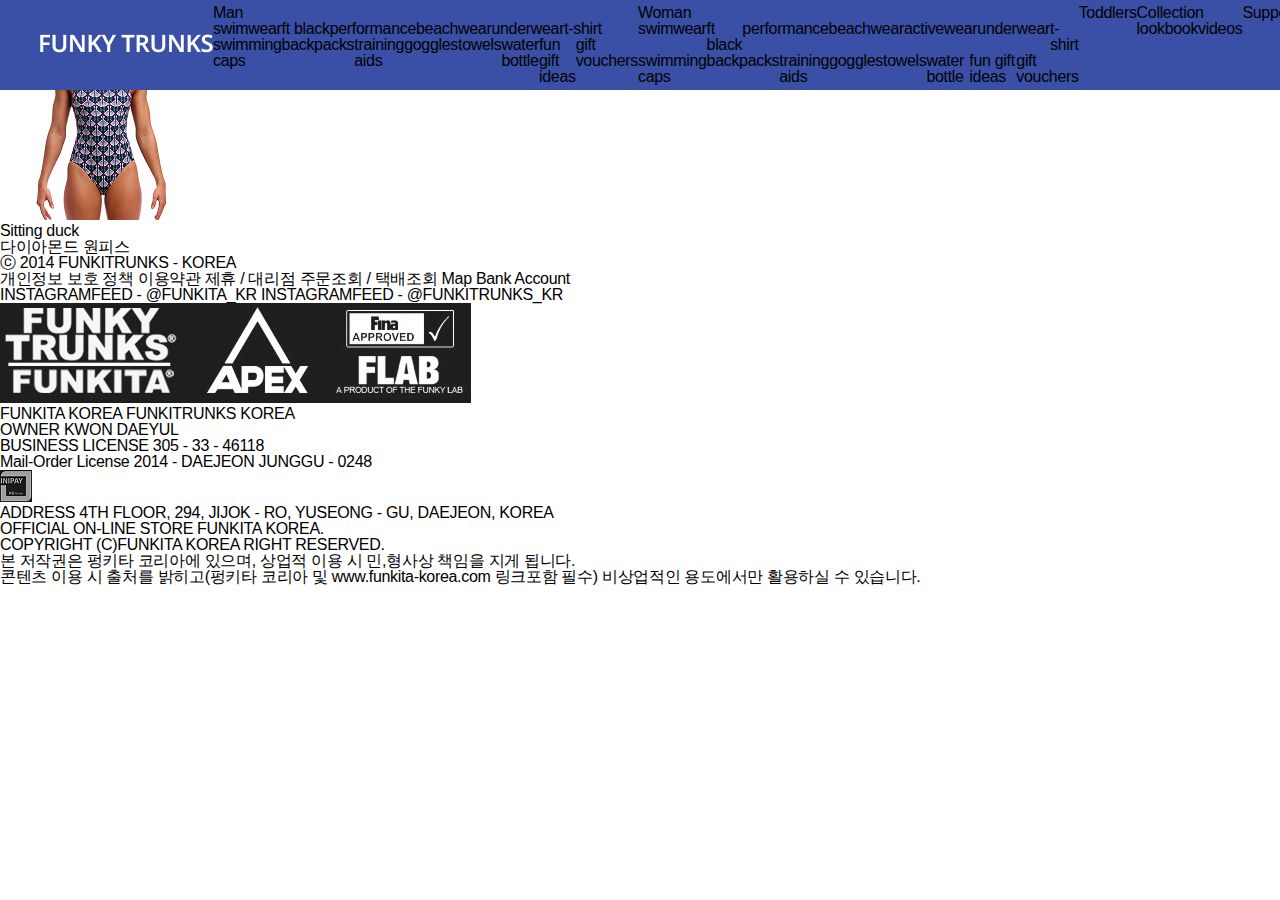
<file: buy.html>
<!DOCTYPE html>
<html lang="ko">
<head>
    <meta charset="UTF-8">
    <meta name="viewport" content="width=device-width, initial-scale=1.0">
    <title>구매하기 | Funkita</title>
    <link rel="stylesheet" href="./styles/reset.css">
    <link rel="stylesheet" href="./styles/common.css">
    <link rel="stylesheet" href="./styles/buy.css">
    <script src="./scripts/common.js" defer></script>
    <script src="./scripts/buy.js" defer></script>
</head>
<body>
    <header>
        <h1><a href="./index.html"><img src="./images/funkytrunks.png" alt="메인페이지로 돌아가기"></a></h1>
        <nav>
            <ul>
                <li>
                    <a href="#">Man</a>
                    <div class="lnb_wrap">
                        <ul class="lnb man_lnb">
                            <li>swimwear</li>
                            <li>ft black</li>
                            <li>performance</li>
                            <li>beachwear</li>
                            <li>underwear</li>
                            <li>t-shirt</li>
                        </ul>
                        <ul class="lnb accessories_lnb">
                            <li>swimming caps</li>
                            <li>backpacks</li>
                            <li>training aids</li>
                            <li>goggles</li>
                            <li>towels</li>
                            <li>water bottle</li>
                            <li>fun gift ideas</li>
                            <li>gift vouchers</li>
                        </ul>
                    </div>
                </li>
                <li>
                    <a href="#">Woman</a>
                    <div class="lnb_wrap">
                        <ul class="lnb woman_lnb">
                            <li>swimwear</li>
                            <li>ft black</li>
                            <li>performance</li>
                            <li>beachwear</li>
                            <li>activewear</li>
                            <li>underwear</li>
                            <li>t-shirt</li>
                        </ul>
                        <ul class="lnb accessories_lnb">
                            <li>swimming caps</li>
                            <li>backpacks</li>
                            <li>training aids</li>
                            <li>goggles</li>
                            <li>towels</li>
                            <li>water bottle</li>
                            <li>fun gift ideas</li>
                            <li>gift vouchers</li>
                        </ul>
                    </div>
                </li>
                <li><a href="#">Toddlers</a></li>
                <li>
                    <a href="#">Collection</a>
                    <ul class="lnb collection_lnb">
                        <li>lookbook</li>
                        <li>videos</li>
                    </ul>
                </li>
                <li>Support</li>
                <li><a href="#">Blog</a></li>
                <li><a href="#">About</a></li>
                <li>
                    <a href="#">Sale</a>
                    <ul class="lnb sale_lnb">
                        <li>sale</li>
                        <li>event</li>
                    </ul>
                </li>
            </ul>
            <button type="button" id="search"><img src="./images/search.png" alt="검색하기"></button>
        </nav>
        <ul class="info">
            <li class="search_info"><button type="button" id="search_respon"><img src="./images/search.png" alt="검색하기"></button></li>
            <li class="account"><a href="#"><img src="./images/icons/icon001.png" alt="계정 정보"></a></li>
            <li class="cart"><a href="#"><img src="./images/icons/icon002.png" alt="장바구니"></a></li>
            <li class="menu"><a href="#"><img src="./images/icons/icon003.png" alt="메뉴"></a></li>
        </ul>
    </header>
    <main>
        <div class="left">
            <div class="img_wrap">
                <img src="./images/new/new001.png" alt="상품이미지">
            </div>
            <div class="mobile_comp_info"></div>
        </div>
        <div class="right">
            <h1>Sitting duck</h1>
            <p>다이아몬드 원피스</p>
        </div>
        <div class="search_wrap"></div>
        <div class="search_area_wrap">
            <form action="#" method="get" id="search_area">
                <input type="text" placeholder="검색어를 입력해주세요 예) 여성 수영복">
                <button type="button" class="result_search"><img src="./images/search.png" alt="검색"></button>
            </form>
        </div>
    </main>
    <footer>
        <div class="top">
            <div class="left">
                <div class="corp">
                    <p>ⓒ 2014 FUNKITRUNKS - KOREA</p>
                </div>
                <div class="policy">
                    <a href="#">개인정보 보호 정책</a>
                    <a href="#">이용약관</a>
                    <a href="#">제휴 / 대리점</a>
                    <a href="#">주문조회 / 택배조회</a>
                    <a href="#">Map</a>
                    <a href="#">Bank Account</a>
                </div>
            </div>
            <div class="right">
                <div class="insta">
                    <a href="#">INSTAGRAMFEED - @FUNKITA_KR</a>
                    <a href="#">INSTAGRAMFEED - @FUNKITRUNKS_KR</a>
                </div>
                <div class="co_icon">
                    <img src="./images/corp_logo.png" alt="">
                </div>
            </div>
        </div>
        <div class="bottom">
            <div class="first_floor">
                <div class="co_name">
                    <span>FUNKITA KOREA</span>
                    <span>FUNKITRUNKS KOREA</span>
                </div>
                <div class="co_owner">
                    <span>OWNER</span>
                    <span>KWON DAEYUL</span>
                </div>
                <div class="license">
                    <span>BUSINESS LICENSE</span>
                    <span>305 - 33 - 46118</span>
                </div>
                <div class="mail">
                    <span>Mail-Order License</span>
                    <span>2014 - DAEJEON JUNGGU - 0248</span>
                </div>
                <div class="kg"><img src="./images/kg.png" alt="kg인증"></div>
            </div>
            <div class="address">
                <span>ADDRESS</span>
                <span>4TH FLOOR, 294, JIJOK - RO, YUSEONG - GU, DAEJEON, KOREA</span>
            </div>
            <p>OFFICIAL ON-LINE STORE FUNKITA KOREA.</p>
            <p>COPYRIGHT (C)FUNKITA KOREA RIGHT RESERVED.<br>본 저작권은 펑키타 코리아에 있으며, 상업적 이용 시 민,형사상 책임을 지게 됩니다.<br>콘텐츠 이용 시 출처를 밝히고(펑키타 코리아 및 www.funkita-korea.com 링크포함 필수) 비상업적인 용도에서만 활용하실 수 있습니다.</p>
        </div>
    </footer>
</body>
</html>
</file>
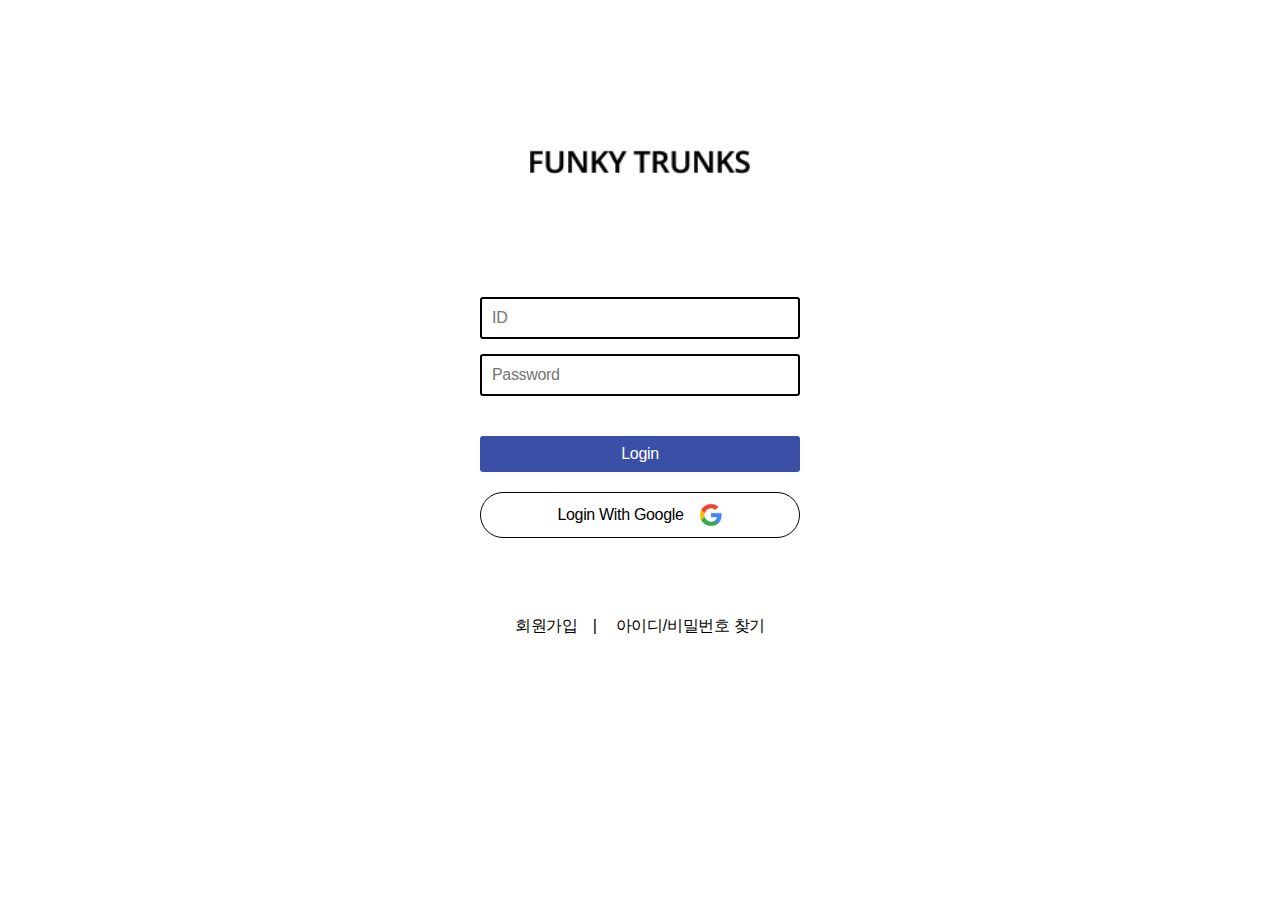
<file: login.html>
<!DOCTYPE html>
<html lang="ko">
<head>
    <meta charset="UTF-8">
    <meta name="viewport" content="width=device-width, initial-scale=1.0">
    <title>로그인 | FUNKITRUNKS</title>
    <link rel="stylesheet" href="./styles/reset.css">
    <link rel="stylesheet" href="./styles/login.css">
    <script src="./scripts/login.js" defer></script>
</head>
<body>
    <main>
        <div class="wrap">
            <h1><a href="./index.html"><img src="./images/funkytrunks.png" alt="로고"></a></h1>
            <form action="#" method="post">
                <input type="text" id="user_id" placeholder="ID">
                <input type="password" id="user_pw" placeholder="Password">
                <button type="button" id="login">Login</button>
                <button type="button" id="google">
                    <span>Login With Google</span>
                    <img src="./images/login/google_logo.png" alt="">
                </button>
            </form>
            <div class="join">
                <a href="#">회원가입</a>
                <a href="#">아이디/비밀번호 찾기</a>
            </div>
        </div>
    </main>
</body>
</html>
</file>
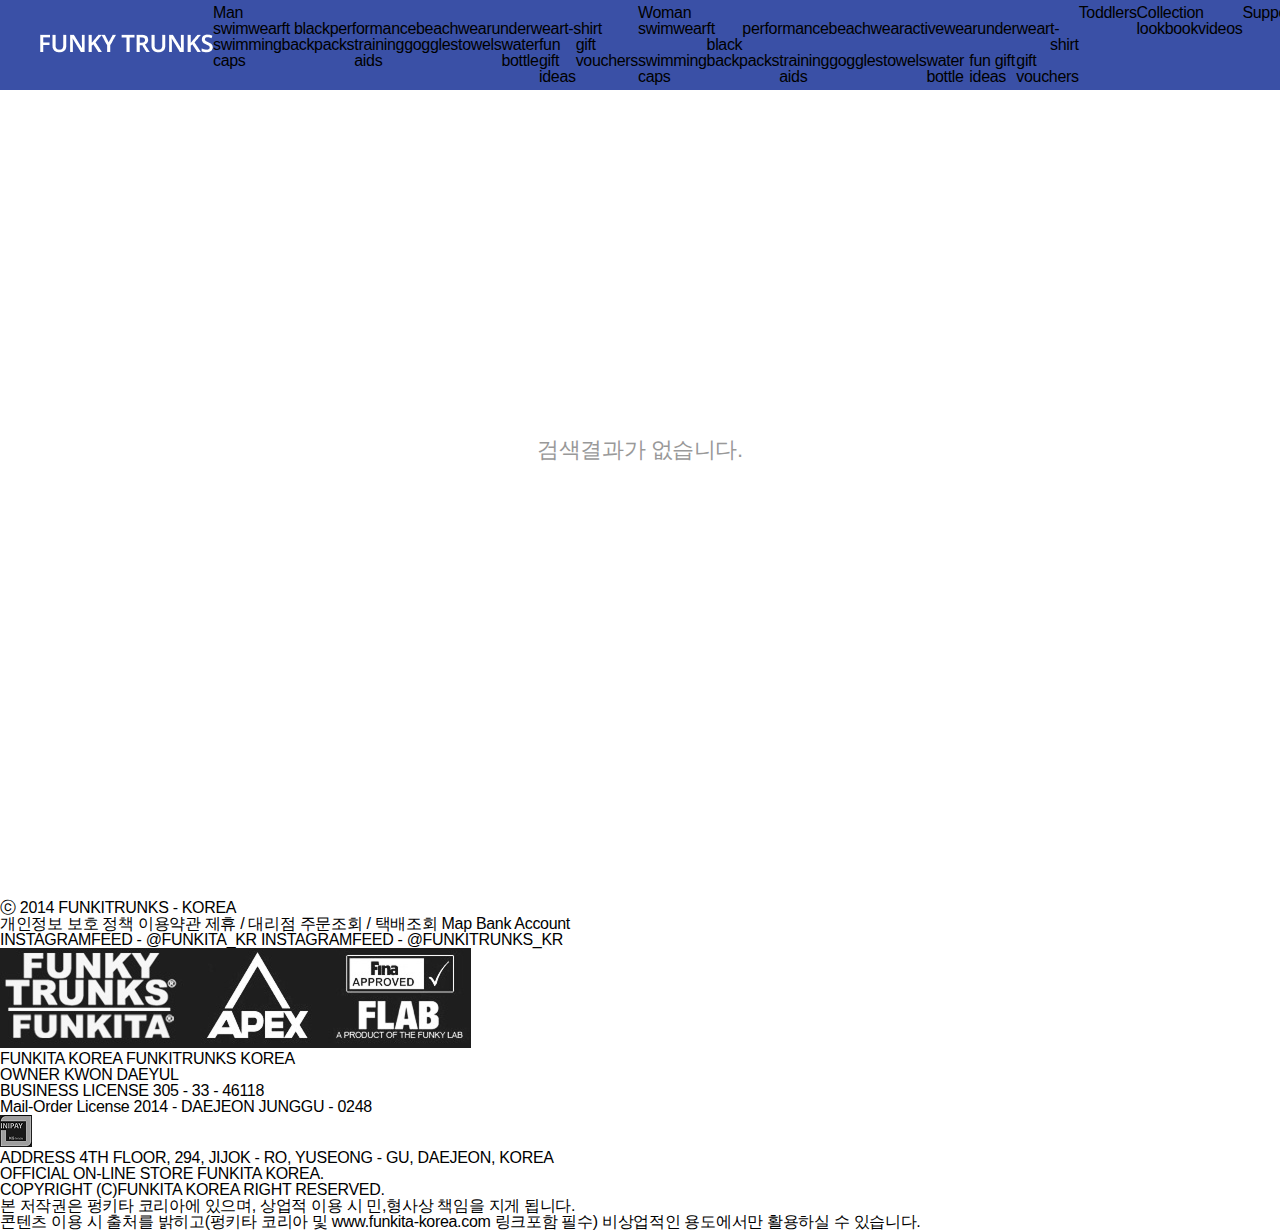
<file: result.html>
<!DOCTYPE html>
<html lang="ko">
<head>
    <meta charset="UTF-8">
    <meta name="viewport" content="width=device-width, initial-scale=1.0">
    <title>검색결과 | Funky Trunks</title>
    <link rel="stylesheet" href="./styles/reset.css">
    <link rel="stylesheet" href="./styles/common.css">
    <link rel="stylesheet" href="./styles/result.css">
    <script src="./scripts/common.js" defer></script>
    <script src="./scripts/result.js" defer></script>
</head>
<body>
    <header>
        <h1><a href="./index.html"><img src="./images/funkytrunks.png" alt="메인페이지로 돌아가기"></a></h1>
        <nav>
            <ul>
                <li>
                    <a href="#">Man</a>
                    <div class="lnb_wrap">
                        <ul class="lnb man_lnb">
                            <li>swimwear</li>
                            <li>ft black</li>
                            <li>performance</li>
                            <li>beachwear</li>
                            <li>underwear</li>
                            <li>t-shirt</li>
                        </ul>
                        <ul class="lnb accessories_lnb">
                            <li>swimming caps</li>
                            <li>backpacks</li>
                            <li>training aids</li>
                            <li>goggles</li>
                            <li>towels</li>
                            <li>water bottle</li>
                            <li>fun gift ideas</li>
                            <li>gift vouchers</li>
                        </ul>
                    </div>
                </li>
                <li>
                    <a href="#">Woman</a>
                    <div class="lnb_wrap">
                        <ul class="lnb woman_lnb">
                            <li>swimwear</li>
                            <li>ft black</li>
                            <li>performance</li>
                            <li>beachwear</li>
                            <li>activewear</li>
                            <li>underwear</li>
                            <li>t-shirt</li>
                        </ul>
                        <ul class="lnb accessories_lnb">
                            <li>swimming caps</li>
                            <li>backpacks</li>
                            <li>training aids</li>
                            <li>goggles</li>
                            <li>towels</li>
                            <li>water bottle</li>
                            <li>fun gift ideas</li>
                            <li>gift vouchers</li>
                        </ul>
                    </div>
                </li>
                <li><a href="#">Toddlers</a></li>
                <li>
                    <a href="#">Collection</a>
                    <ul class="lnb collection_lnb">
                        <li>lookbook</li>
                        <li>videos</li>
                    </ul>
                </li>
                <li>Support</li>
                <li><a href="#">Blog</a></li>
                <li><a href="#">About</a></li>
                <li>
                    <a href="#">Sale</a>
                    <ul class="lnb sale_lnb">
                        <li>sale</li>
                        <li>event</li>
                    </ul>
                </li>
            </ul>
            <button type="button" id="search"><img src="./images/search.png" alt="검색하기"></button>
        </nav>
        <ul class="info">
            <li class="search_info"><button type="button" id="search_respon"><img src="./images/search.png" alt="검색하기"></button></li>
            <li class="account"><a href="#"><img src="./images/icons/icon001.png" alt="계정 정보"></a></li>
            <li class="cart"><a href="#"><img src="./images/icons/icon002.png" alt="장바구니"></a></li>
            <li class="menu"><a href="#"><img src="./images/icons/icon003.png" alt="메뉴"></a></li>
        </ul>
    </header>
    <main>
        <div class="result_wrap">
            <p class="no_result">검색결과가 없습니다.</p>
        </div>
        <div class="search_wrap"></div>
        <div class="search_area_wrap">
            <form action="#" method="get" id="search_area">
                <input type="text" placeholder="검색어를 입력해주세요 예) 여성 수영복">
                <button type="button" class="result_search"><img src="./images/search.png" alt="검색"></button>
            </form>
        </div>
    </main>
    <footer>
        <div class="top">
            <div class="left">
                <div class="corp">
                    <p>ⓒ 2014 FUNKITRUNKS - KOREA</p>
                </div>
                <div class="policy">
                    <a href="#">개인정보 보호 정책</a>
                    <a href="#">이용약관</a>
                    <a href="#">제휴 / 대리점</a>
                    <a href="#">주문조회 / 택배조회</a>
                    <a href="#">Map</a>
                    <a href="#">Bank Account</a>
                </div>
            </div>
            <div class="right">
                <div class="insta">
                    <a href="#">INSTAGRAMFEED - @FUNKITA_KR</a>
                    <a href="#">INSTAGRAMFEED - @FUNKITRUNKS_KR</a>
                </div>
                <div class="co_icon">
                    <img src="./images/corp_logo.png" alt="">
                </div>
            </div>
        </div>
        <div class="bottom">
            <div class="first_floor">
                <div class="co_name">
                    <span>FUNKITA KOREA</span>
                    <span>FUNKITRUNKS KOREA</span>
                </div>
                <div class="co_owner">
                    <span>OWNER</span>
                    <span>KWON DAEYUL</span>
                </div>
                <div class="license">
                    <span>BUSINESS LICENSE</span>
                    <span>305 - 33 - 46118</span>
                </div>
                <div class="mail">
                    <span>Mail-Order License</span>
                    <span>2014 - DAEJEON JUNGGU - 0248</span>
                </div>
                <div class="kg"><img src="./images/kg.png" alt="kg인증"></div>
            </div>
            <div class="address">
                <span>ADDRESS</span>
                <span>4TH FLOOR, 294, JIJOK - RO, YUSEONG - GU, DAEJEON, KOREA</span>
            </div>
            <p>OFFICIAL ON-LINE STORE FUNKITA KOREA.</p>
            <p>COPYRIGHT (C)FUNKITA KOREA RIGHT RESERVED.<br>본 저작권은 펑키타 코리아에 있으며, 상업적 이용 시 민,형사상 책임을 지게 됩니다.<br>콘텐츠 이용 시 출처를 밝히고(펑키타 코리아 및 www.funkita-korea.com 링크포함 필수) 비상업적인 용도에서만 활용하실 수 있습니다.</p>
        </div>
    </footer>
</body>
</html>
</file>
<file: styles/common.css>
/* header */
header {
    background:#3a50a6;
    padding:5px 40px;
    display:flex;
    justify-content:space-between;
    align-items:center;
    position:fixed;
}
header h1 {}
header h1 a {}
header h1 a img {}
header nav {
    display:flex;
    align-items:center;
}
header nav ul {
    display:flex;

}
header nav ul li {}
header nav ul li a {}
header nav ul li a .lnb {
    display:none;
}
header nav #search {}
header nav #search img {}
header .info {
    display:flex;
}
header .info li {}
header .info li a {}
header .info li a img {}
footer {}
footer .top {}
footer .top .corp {}
footer .top .policy {}
footer .top .co_icon {}
footer .bottom {}
</file>
<file: styles/buy.css>
main .search_wrap {
    position:fixed;
    left:0; top:0;
    background:rgba(0,0,0,0.4);
    z-index:99;
    width:100%;
    height:100vh;
    transition:all 0.3s;
    opacity:0;
}
main .search_area_wrap {
    width:100%;
    position:fixed;
    left:0; top:0;
    z-index:100;
    display:flex;
    justify-content:center;
}
main #search_area {
    position:absolute;
    display:flex;
    align-items:center;
    justify-content:space-between;
    top:50px;
    width:800px;
    background:#fff;
    padding:10px 30px;
    border-radius:80px;
    transition:all 0.3s;
    transform:translateY(-100px);
}
main #search_area input {
    width:700px;
}
main #search_area .result_search {}
main #search_area .result_search img {
    filter:invert(100%);
}
@media screen and (max-width:1240px) {}
@media screen and (max-width:768px) {
    main #search_area {
        width:90%;
    }
    main #search_area input {
        width:85%;
    }
}
</file>
<file: styles/login.css>
main {
    max-width:1920px;
    min-width:320px;
    padding:150px 240px;
}
main .wrap {
    display:flex;
    flex-flow:column nowrap;
    align-items:center;
}
main .wrap h1 {
    margin-bottom:120px;
}
main .wrap h1 a {}
main .wrap h1 a img {
    filter:invert(100%);
    width:220px;
}
main .wrap form {
    display:flex;
    flex-flow:column nowrap;
    align-items:center;
    margin-bottom:80px;
}
main .wrap form input {
    border:2px solid #000;
    border-radius:3px;
    width:320px;
    padding:10px;
}
main .wrap form #user_id {
    margin-bottom:15px;
}
main .wrap form #user_pw {}
main .wrap form #login {
    background-color:#3a50a6;
    margin:40px 0 20px;
    width:320px;
    border-radius:3px;
    padding:10px;
    color:#fff;
}
main .wrap form #google {
    border:1px solid #000;
    border-radius:25px;
    display:flex;
    padding:10px;
    width:320px;
    justify-content:center;
    align-items:center;
}
main .wrap form #google span {
    margin-right:15px;
}
main .wrap form #google img {
    width:24px;
}
main .wrap .join {
    width:max-content;
}
main .wrap .join a {}
main .wrap .join a:first-child::after {
    display:inline-block;
    content:'|';
    margin:0 15px;
}
@media screen and (max-width:1240px) {
    main {
        padding:150px 30px;
    }
}
@media screen and (max-width:720px) {
    main {
        padding:150px 15px;
    }
}
</file>
<file: styles/result.css>
main .result_wrap {
    width:100%;
    height:100vh;
    display:flex;
    justify-content:center;
    align-items:center;
}
main .result_wrap .no_result {
    font-size:1.375rem;
    font-weight:500;
    color:#999;
}
main .search_wrap {
    position:fixed;
    left:0; top:0;
    background:rgba(0,0,0,0.4);
    z-index:99;
    width:100%;
    height:100vh;
    transition:all 0.3s;
    opacity:0;
}
main .search_area_wrap {
    width:100%;
    position:fixed;
    left:0; top:0;
    z-index:100;
    display:flex;
    justify-content:center;
}
main #search_area {
    position:absolute;
    display:flex;
    align-items:center;
    justify-content:space-between;
    top:50px;
    width:800px;
    background:#fff;
    padding:10px 30px;
    border-radius:80px;
    transition:all 0.3s;
    transform:translateY(-100px);
}
main #search_area input {
    width:700px;
}
main #search_area .result_search {}
main #search_area .result_search img {
    filter:invert(100%);
}
@media screen and (max-width:1240px) {}
@media screen and (max-width:768px) {
    main #search_area {
        width:90%;
    }
    main #search_area input {
        width:85%;
    }
}
</file>
